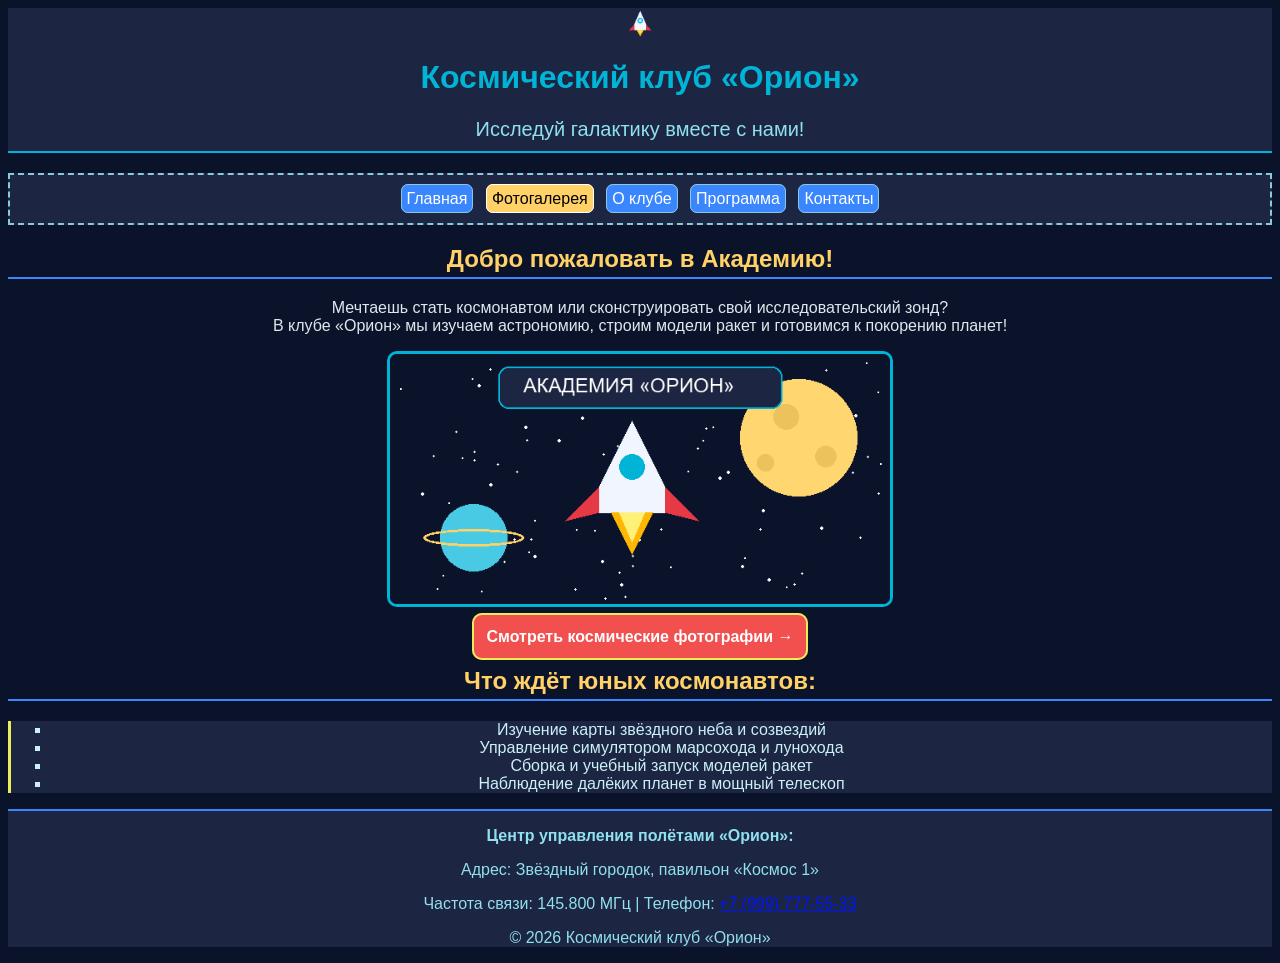
<file: index.html>
<html>
    <head>
        <title>Космический клуб "Орион"</title>
        <link href="style.css" rel="stylesheet"/>
    </head>
    <body>
        <header>
            <h3><img width="30px" src="images/header.png"></h3>
            <h1>Космический клуб «Орион»</h1>
            <p>Исследуй галактику вместе с нами!</p>
        </header>
        <nav>
            <a href="index.html">Главная</a>
            <a class="volk" href="photos.html">Фотогалерея</a>
            <a href="#gav">О клубе</a>
            <a href="#haha">Программа</a>
            <a href="#wow">Контакты</a>
        </nav>
        <main>
            <h2 id="gav">Добро пожаловать в Академию!</h2>
            <p>Мечтаешь стать космонавтом или сконструировать свой исследовательский зонд?<br/>
            В клубе «Орион» мы изучаем астрономию, строим модели ракет и готовимся к покорению планет!</p>
            <p><img width="500px" class="vav" src="images/1.png"></p>
            <h4><a class="vavav" href="photos.html">Смотреть космические фотографии →</a></h4>
            <h2 id="haha">Что ждёт юных космонавтов:</h2>
            <ul type="square">
                <li>Изучение карты звёздного неба и созвездий</li>
                <li>Управление симулятором марсохода и лунохода</li>
                <li>Сборка и учебный запуск моделей ракет</li>
                <li>Наблюдение далёких планет в мощный телескоп</li>
            </ul>
        </main>
        <footer id="wow">
            <p><b>Центр управления полётами «Орион»:</b></p>
            <p>Адрес: Звёздный городок, павильон «Космос 1»</p>
            <p>Частота связи: 145.800 МГц | Телефон: <a href="">+7 (999) 777-55-33</a></p>
            <p>© 2026 Космический клуб «Орион»</p>
        </footer>
    </body>
</html>
</file>
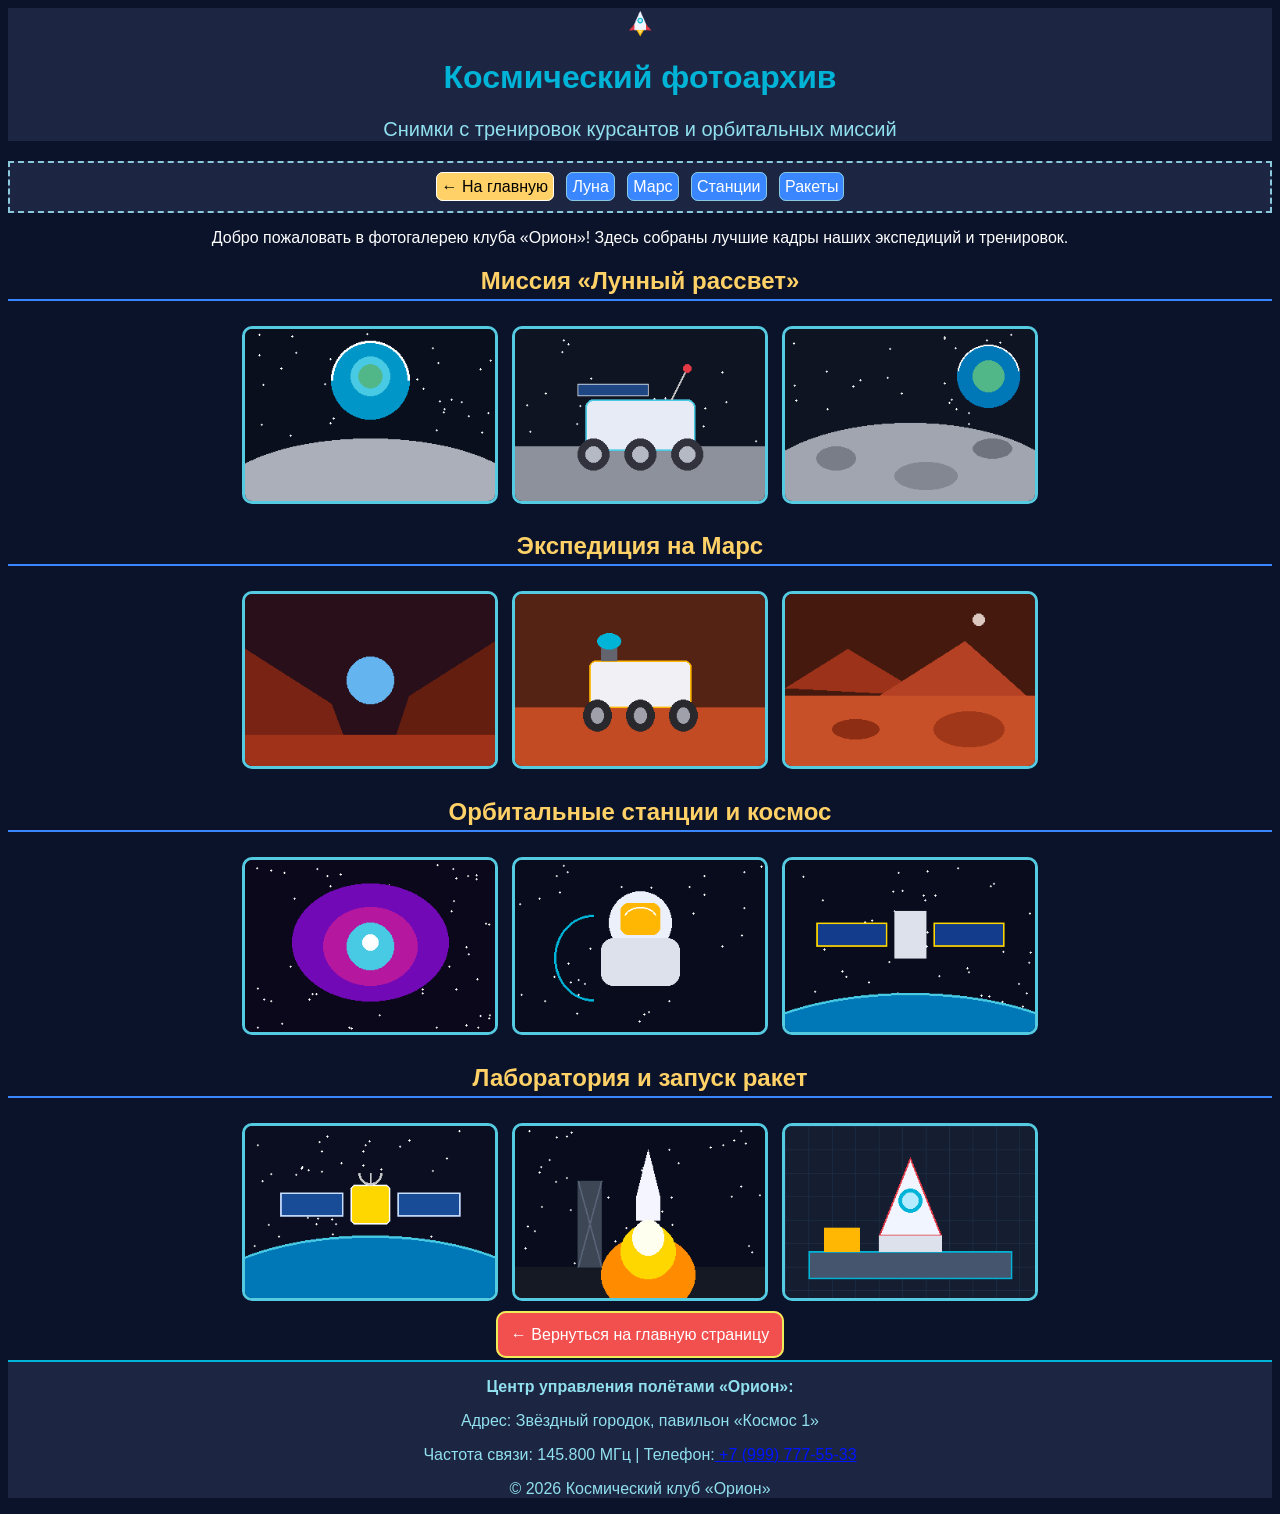
<file: photos.html>
<html>
    <head>
        <title>Фотоархив - Космический клуб "Орион"</title>
        <link href="style2.css" rel="stylesheet"/>
    </head>
    <body>
        <header>
            <h4><img width="30px" src="images/header.png"></h4>
            <h1>Космический фотоархив</h1>
            <p>Снимки с тренировок курсантов и орбитальных миссий</p>
        </header>
        <nav>
            <a class="volk" href="index.html"> ← На главную</a>
            <a href="#toyota">Луна</a>
            <a href="#bmw">Марс</a>
            <a href="#mers">Станции</a>
            <a href="#limon">Ракеты</a>
        </nav>
        <main>
            <p class="uio">Добро пожаловать в фотогалерею клуба «Орион»! Здесь собраны лучшие кадры наших экспедиций и тренировок.</p>
            <h2 id="toyota">Миссия «Лунный рассвет»</h2>
            <img width="250px" src="images/2.png">
            <img width="250px" src="images/3.png">
            <img width="250px" src="images/4.png">
            <h2 id="bmw">Экспедиция на Марс</h2>
            <img width="250px" src="images/5.png">
            <img width="250px" src="images/6.png">
            <img width="250px" src="images/7.png">
            <h2 id="mers">Орбитальные станции и космос</h2>
            <img width="250px" src="images/8.png">
            <img width="250px" src="images/9.png">
            <img width="250px" src="images/10.png">
            <h2 id="limon">Лаборатория и запуск ракет</h2>
            <img width="250px" src="images/11.png">
            <img width="250px" src="images/12.png">
            <img width="250px" src="images/13.png">
            <p><a href=""> ← Вернуться на главную страницу</a></p>
        </main>
        <footer>
            <p><b>Центр управления полётами «Орион»:</b></p>
            <p>Адрес: Звёздный городок, павильон «Космос 1»</p>
            <p>Частота связи: 145.800 МГц | Телефон:<a href=""> +7 (999) 777-55-33</a></p>
            <p>© 2026 Космический клуб «Орион»</p>
        </footer>
    </body>
</html>
</file>
<file: style.css>
body {
    font-family: sans-serif;
    background-color: #0b132b;
}

header {
    background-color: #1c2541;
}

header h1{
    color: #00b4d8;
}

header p{
 color: #90e0ef;
 border-bottom: 2px solid #00b4d8;
 padding-bottom: 10px;
 font-size: 20px;
}

nav {
    background-color: #1c2541;
    text-align: center;
    border: 2px dashed  rgb(138, 201, 220);
    padding: 15px;
    width: auto;
}

nav a {
    background-color: #3a86ff;
    text-decoration: none;
    border: 1px solid rgb(138, 201, 220);
    padding: 5px;
    border-radius: 7px;
    margin: 4px;
    
    
}

h2 {
    color: #ffd166;
    text-align: center;
    border-bottom: 2px solid #3a86ff;
    padding-bottom: 4px;
}

main p {
    color: #e0e6ed;
}

ul {
    background-color: #1c2541;
    border-left: 3px solid #eded59;
}

li {
    color: #caf0f8;
}

footer {
    background-color: #1c2541;
    border-top: 2px solid #3a86ff;
}

footer p {
    color: #90e0ef;
}

.btn-big {
    background-color: #e63946;
}
a {
    color: white;

}

.vav {
    border: 3px solid #00b4d8;
    border-radius: 10px;
}

p {
    text-align: center;
}

h3 {
    text-align: center;
}

h1 {
    text-align: center;
}

.vavav {
    background-color: rgb(242, 79, 79);
    border: 2px solid #eded59;
    padding: 13px;
    border-radius: 10px;
    text-decoration: none;
}

h4 {
    text-align: center;
}

.volk {
    background-color: #ffd166;
    border: 1px solid white;
    color: black;
}

footer a {
    color: #0015ff;
}

main {
    text-align: center;
}
</file>
<file: style2.css>
body {
    font-family: sans-serif;
      background-color: #0b132b
}

h2 {
    text-align: center;
    color: #ffd166;
    border-bottom: 2px solid #3a86ff;
    padding-bottom: 4px;
}


main img {
    border: 3px solid rgb(85, 203, 226);
    border-radius: 10px;
    margin: 5px;
}

nav a {
    background-color: #3a86ff;
    text-decoration: none;
    border: 1px solid rgb(138, 201, 220);
    padding: 5px;
    border-radius: 7px;
    margin: 4px;
    color: white;
}

nav {
    background-color: #1c2541;
    text-align: center;
    border: 2px dashed  rgb(138, 201, 220);
    padding: 15px;
}

.volk {
    background-color: #ffd166;
    border: 1px solid white;
    color: black;
}

h1 {
    color: #00b4d8;
    text-align: center;
}

p {
    color: #90e0ef;
    text-align: center;
}

h4 {
    text-align: center;
}

.uio {
    color: white;
}

main a {
    background-color: rgb(242, 79, 79);
    border: 2px solid #eded59;
    padding: 13px;
    border-radius: 10px;
    text-decoration: none;
    color: white;
}

footer {
    border-top: 2px solid #00b4d8;
    background-color: #1c2541;
}

header p {
    font-size: 20px;
}

footer a {
     color: #0015ff;
}

header {
     background-color: #1c2541;
}

main {
    text-align: center;
}
</file>
